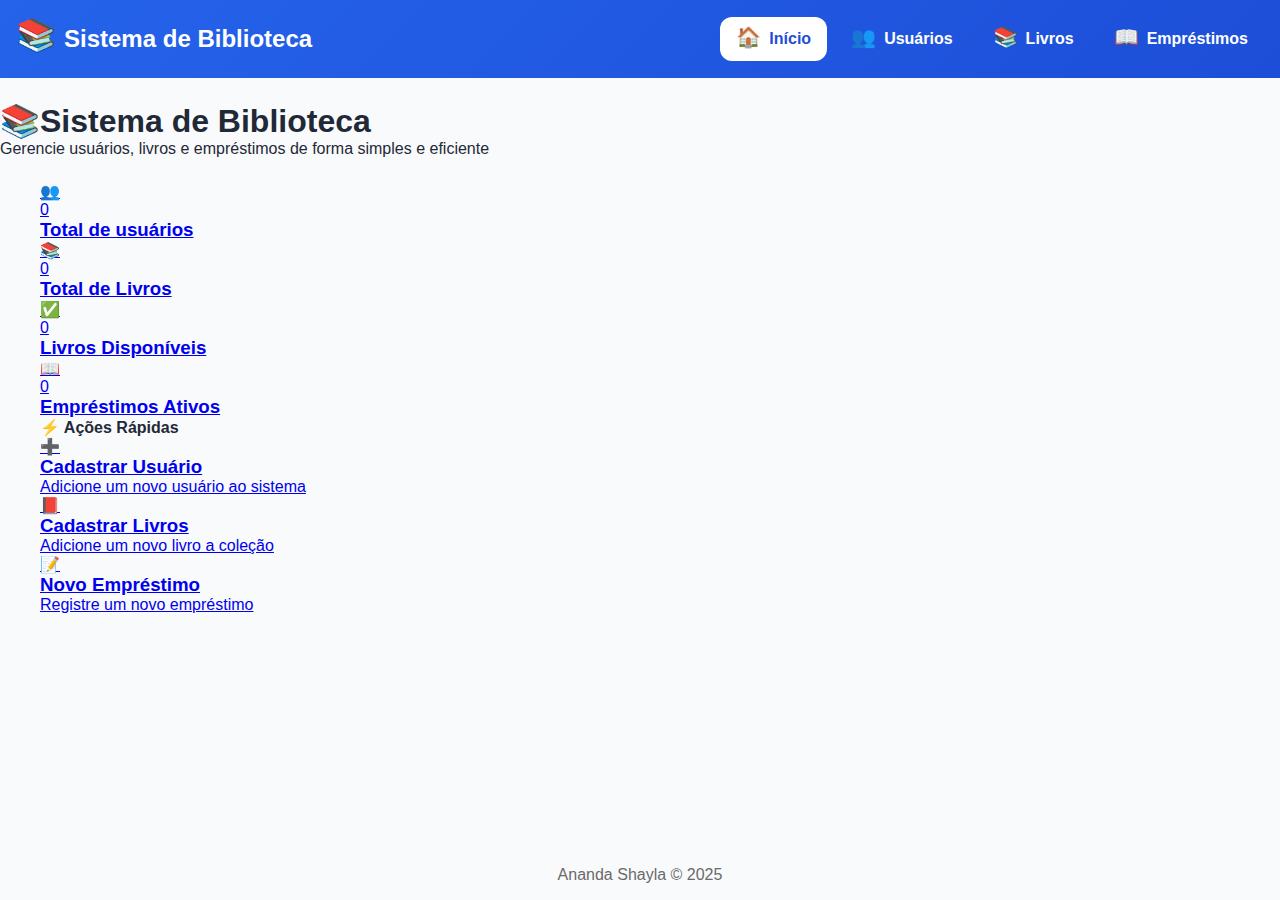
<file: index.html>
<!DOCTYPE html>
<html lang="pt-BR">
<head>
    <meta charset="UTF-8">
    <meta name="viewport" content="width=device-width, initial-scale=1.0">
    <title>Sistema de Biblioteca</title>
    <link rel="stylesheet" href="./css/variables.css">
    <link rel="stylesheet" href="./css/nav.css">
    <link rel="stylesheet" href="./css/style.css">
</head>
<body>
    <nav>
        <div class="navbar">
            <div class="nav-title">
                <span class="nav-icon">📚</span>
                <h1 class="nav-text">Sistema de Biblioteca</h1>
            </div>
            <div class="nav-links">
                <a href="index.html" class="nav-link active"><span>🏠</span> Início</a>
                <a href="./pages/users.html" class="nav-link"><span>👥</span> Usuários</a>
                <a href="./pages/books.html" class="nav-link"><span>📚</span> Livros</a>
                <a href="./pages/loans.html" class="nav-link"><span>📖</span> Empréstimos</a>
            </div>
        </div>
    </nav>

    <header>
        <h1 class="header-title"><span>📚</span>Sistema de Biblioteca</h1>
        <p class="header-subtitle">Gerencie usuários, livros e empréstimos de forma simples e eficiente</p>
    </header>

    <main>
        <div class="main-content">
            <section class="stats-section">
                <a href="./pages/users.html" class="stat-card stat-user">
                    <div class="stat-content">
                        <span>👥</span>
                        <p class="stat-value" id="totalUsers">0</p>
                    </div>
                    <h3 class="stat-text">Total de usuários</h3>
                </a>
                <a href="./pages/books.html" class="stat-card stat-books">
                    <div class="stat-content">
                        <span>📚</span>
                        <p class="stat-value" id="totalBooks">0</p>
                    </div>
                    <h3 class="stat-text">Total de Livros</h3>
                </a>
                <a href="./pages/books.html" class="stat-card stat-available">
                    <div class="stat-content">
                        <span>✅</span>
                        <p class="stat-value" id="booksAvailable">0</p>
                    </div>
                    <h3 class="stat-text">Livros Disponíveis</h3>
                </a>
                <a href="./pages/loans.html" class="stat-card stat-loans">
                    <div class="stat-content">
                        <span>📖</span>
                        <p class="stat-value" id="activeLoans">0</p>
                    </div>
                    <h3 class="stat-text">Empréstimos Ativos</h3>
                </a>
            </section>

            <section class="quick-actions">
                <h2 class="section-title">⚡ Ações Rápidas</h2>
                <div class="action-cards">
                    <a href="./pages/users.html" class="action-card action-users">
                        <span>➕</span>
                        <h3 class="action-title">Cadastrar Usuário</h3>
                        <p class="action-description">Adicione um novo usuário ao sistema</p>
                    </a>
                    <a href="./pages/books.html" class="action-card action-books">
                        <span>📕</span>
                        <h3 class="action-title">Cadastrar Livros</h3>
                        <p class="action-description">Adicione um novo livro a coleção</p>
                    </a>
                    <a href="./pages/loans.html" class="action-card action-loans">
                        <span>📝</span>
                        <h3 class="action-title">Novo Empréstimo</h3>
                        <p class="action-description">Registre um novo empréstimo</p>
                    </a>
                </div>
            </section>
        </div>
    </main>

    <footer>
        <p><a href="https://shaylakumari.github.io/Portfolio/#home" target="_blank">Ananda Shayla</a> &copy; 2025</p>
    </footer>
</body>
</html>
</file>
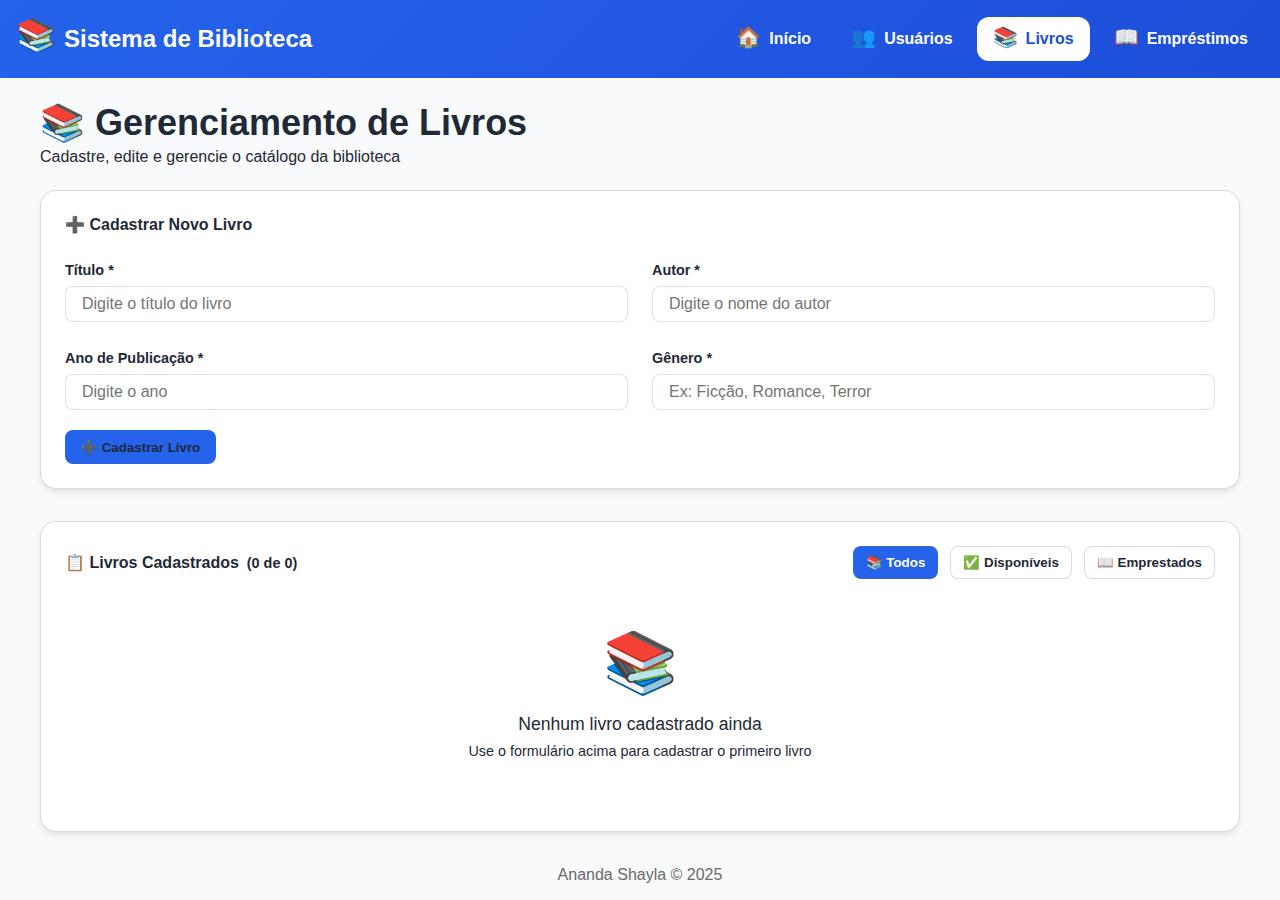
<file: pages/books.html>
<!DOCTYPE html>
<html lang="pt-BR">
<head>
    <meta charset="UTF-8">
    <meta name="viewport" content="width=device-width, initial-scale=1.0">
    <title>Sistema de Biblioteca</title>
    <link rel="stylesheet" href="../css/variables.css">
    <link rel="stylesheet" href="../css/nav.css">
    <link rel="stylesheet" href="../css/style.css">
</head>
<body>
    <nav>
        <div class="navbar">
            <div class="nav-title">
                <span class="nav-icon">📚</span>
                <h1 class="nav-text">Sistema de Biblioteca</h1>
            </div>
            <div class="nav-links">
                <a href="../index.html" class="nav-link"><span>🏠</span> Início</a>
                <a href="./users.html" class="nav-link"><span>👥</span> Usuários</a>
                <a href="./books.html" class="nav-link active"><span>📚</span> Livros</a>
                <a href="./loans.html" class="nav-link"><span>📖</span> Empréstimos</a>
            </div>
        </div>
    </nav>

    <main>
        <div class="main-content">
            <header>
                <h1 class="page-title">📚 Gerenciamento de Livros</h1>
                <p class="page-subtitle">Cadastre, edite e gerencie o catálogo da biblioteca</p>
            </header>

            <section class="form-section">
                <h2 class="section-title">➕ Cadastrar Novo Livro</h2>
                <form id="formBook" class="form">
                    <div class="form-row">
                        <div class="form-group">
                            <label for="title">Título *</label>
                            <input type="text" id="title" class="form-input" placeholder="Digite o título do livro" required>
                        </div>
                        <div class="form-group">
                            <label for="author">Autor *</label>
                            <input type="text" id="author" class="form-input" placeholder="Digite o nome do autor" required>
                        </div>
                    </div>
                    <div class="form-row">
                        <div class="form-group">
                            <label for="year">Ano de Publicação *</label>
                            <input type="number" id="year" class="form-input" placeholder="Digite o ano" min="1000" max="2100" required>
                        </div>
                        <div class="form-group">
                            <label for="genre">Gênero *</label>
                            <input type="text" id="genre" class="form-input" placeholder="Ex: Ficção, Romance, Terror" required>
                        </div>
                    </div>
                    <button type="submit" class="btn btn-primary" id="btnSubmit">
                        ➕ Cadastrar Livro
                    </button>
                </form>
            </section>

            <section class="list-section">
                <div class="list-header">
                    <h2 class="section-title">
                        📋 Livros Cadastrados
                        <span class="list-count"><span id="totalBooks">0</span></span>
                    </h2>
                    
                    <div class="filter-buttons">
                        <button class="btn-filter active" data-filter="all">📚 Todos</button>
                        <button class="btn-filter" data-filter="available">✅ Disponíveis</button>
                        <button class="btn-filter" data-filter="borrowed">📖 Emprestados</button>
                    </div>
                </div>

                <div id="listBooks" class="data-list"></div>
                <div id="emptyState" class="empty-state">
                    <p class="empty-icon">📚</p>
                    <p class="empty-text">Nenhum livro cadastrado ainda</p>
                    <p class="empty-subtext">Use o formulário acima para cadastrar o primeiro livro</p>
                </div>
            </section>
        </div>
    </main>

    <footer>
        <p><a href="https://shaylakumari.github.io/Portfolio/#home" target="_blank">Ananda Shayla</a> &copy; 2025</p>
    </footer>

    <script src="../js/books.js"></script>
</body>
</html>
</file>
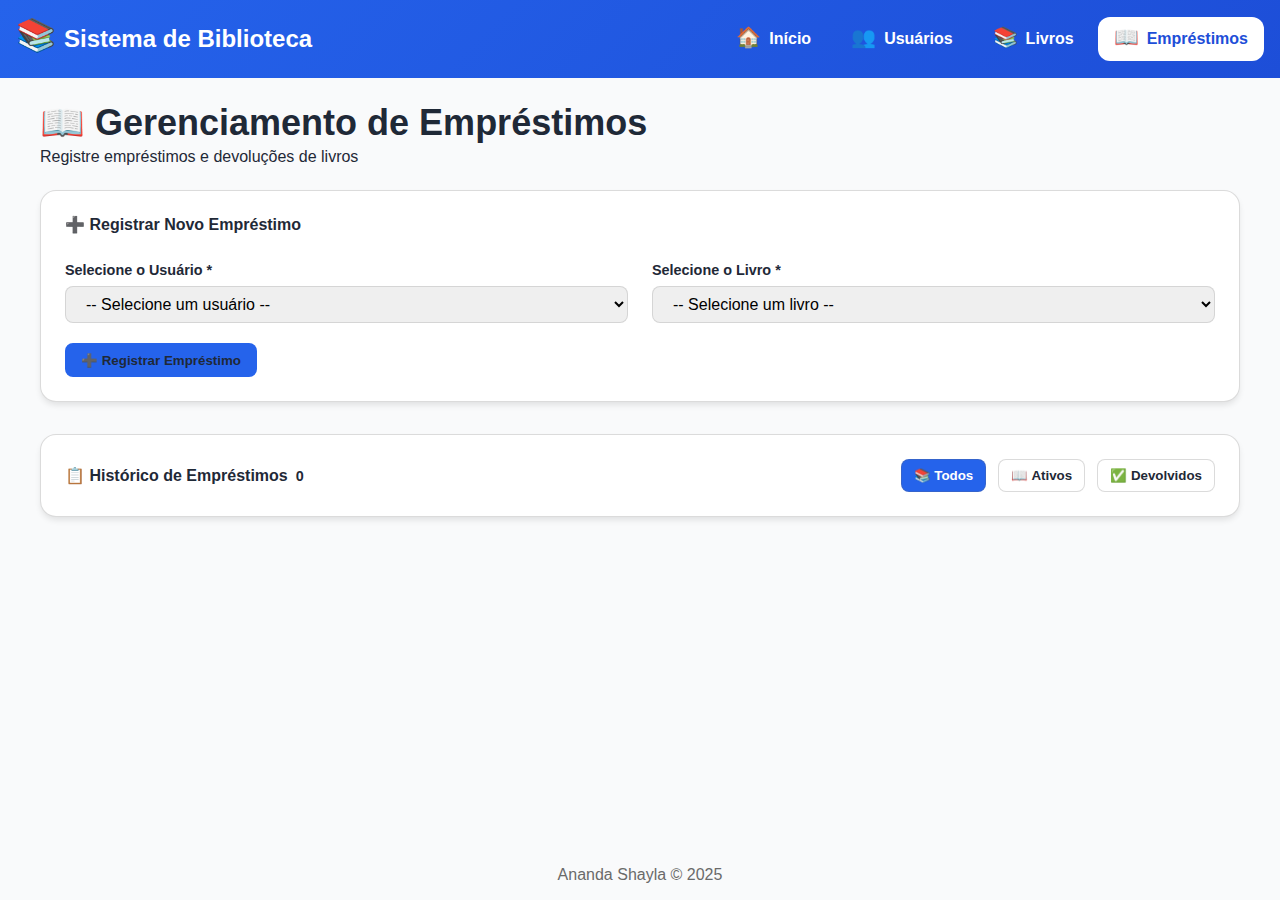
<file: pages/loans.html>
<!DOCTYPE html>
<html lang="pt-BR">
<head>
    <meta charset="UTF-8">
    <meta name="viewport" content="width=device-width, initial-scale=1.0">
    <title>Sistema de Biblioteca</title>
    <link rel="stylesheet" href="../css/variables.css">
    <link rel="stylesheet" href="../css/nav.css">
    <link rel="stylesheet" href="../css/style.css">
</head>
<body>
    <nav>
        <div class="navbar">
            <div class="nav-title">
                <span class="nav-icon">📚</span>
                <h1 class="nav-text">Sistema de Biblioteca</h1>
            </div>
            <div class="nav-links">
                <a href="../index.html" class="nav-link"><span>🏠</span> Início</a>
                <a href="./users.html" class="nav-link"><span>👥</span> Usuários</a>
                <a href="./books.html" class="nav-link"><span>📚</span> Livros</a>
                <a href="./loans.html" class="nav-link active"><span>📖</span> Empréstimos</a>
            </div>
        </div>
    </nav>

    <main>
        <div class="main-content">
            <header>
                <h1 class="page-title">📖 Gerenciamento de Empréstimos</h1>
                <p class="page-subtitle">Registre empréstimos e devoluções de livros</p>
            </header>

            <section class="form-section">
                <h2 class="section-title">➕ Registrar Novo Empréstimo</h2>
                <form id="formLoans" class="form">
                    <div class="form-row">
                        <div class="form-group">
                            <label for="userId">Selecione o Usuário *</label>
                            <select id="userId" class="form-select" required>
                                <option value="">-- Selecione um usuário --</option>
                            </select>
                        </div>
                        <div class="form-group">
                            <label for="bookId">Selecione o Livro *</label>
                            <select id="bookId" class="form-select" required>
                                <option value="">-- Selecione um livro --</option>
                            </select>
                        </div>
                    </div>
                    <button type="submit" class="btn btn-primary" id="btnSubmit">
                        ➕ Registrar Empréstimo
                    </button>
                </form>
            </section>

            <section class="list-section">
                <div class="list-header">
                    <h2 class="section-title">
                        📋 Histórico de Empréstimos
                        <span class="list-count"><span id="totalLoans">0</span></span>
                    </h2>
                    <div class="filter-buttons">
                        <button class="btn-filter active" data-filter="all">📚 Todos</button>
                        <button class="btn-filter" data-filter="assets">📖 Ativos</button>
                        <button class="btn-filter" data-filter="returned">✅ Devolvidos</button>
                    </div>
                </div>

                <div id="listLoans" class="data-list"></div>
                <div id="emptyState" class="empty-state">
                    <p class="empty-icon">📖</p>
                    <p class="empty-text">Nenhum empréstimo registrado ainda</p>
                    <p class="empty-subtext">Use o formulário acima para registrar o primeiro empréstimo</p>
                </div>
            </section>
        </div>
    </main>

    <footer>
        <p><a href="https://shaylakumari.github.io/Portfolio/#home" target="_blank">Ananda Shayla</a> &copy; 2025</p>
    </footer>

    <script src="../js/loans.js"></script>

</body>
</html>
</file>
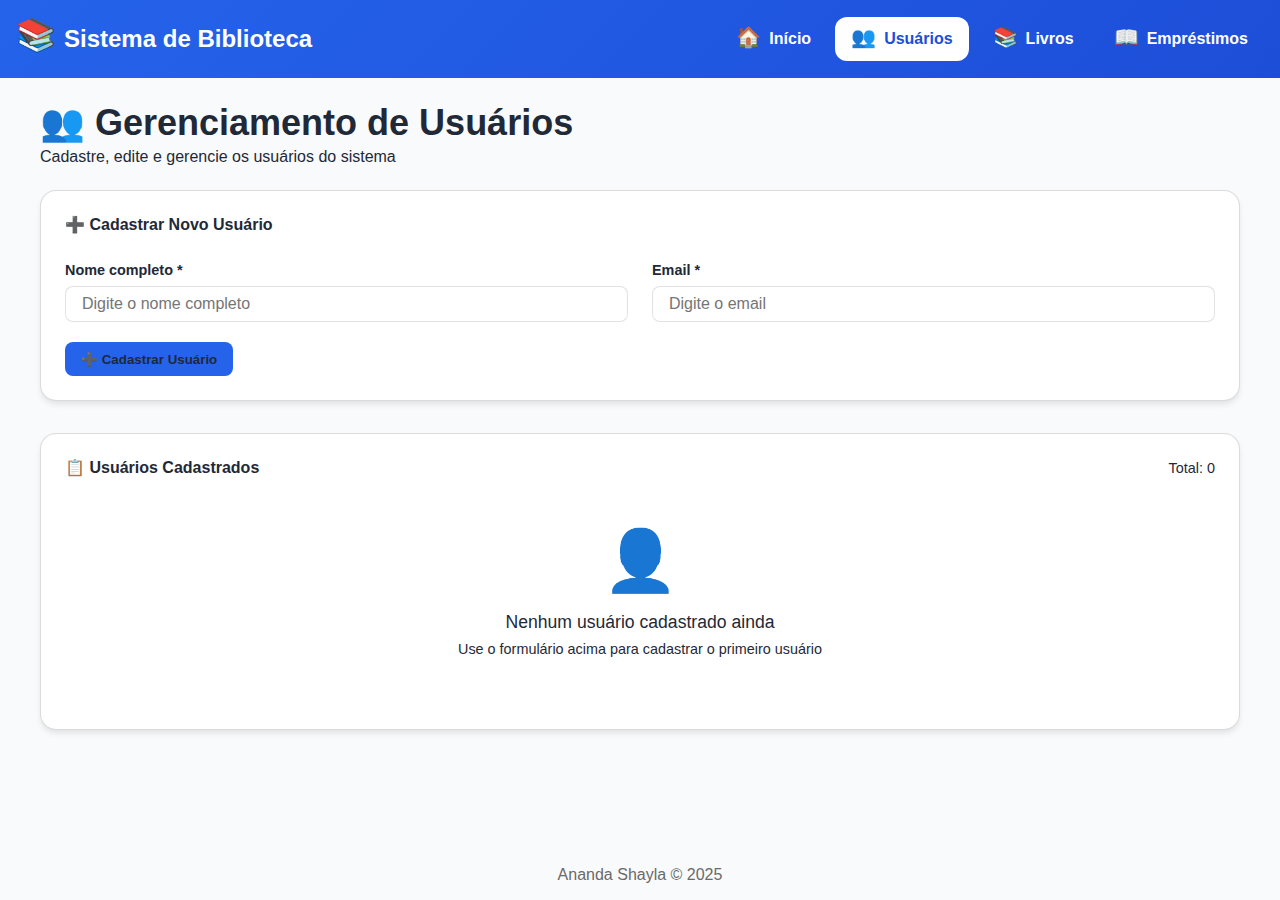
<file: pages/users.html>
<!DOCTYPE html>
<html lang="pt-BR">
<head>
    <meta charset="UTF-8">
    <meta name="viewport" content="width=device-width, initial-scale=1.0">
    <title>Sistema de Biblioteca</title>
    <link rel="stylesheet" href="../css/variables.css">
    <link rel="stylesheet" href="../css/nav.css">
    <link rel="stylesheet" href="../css/style.css">
</head>
<body>
    <nav>
        <div class="navbar">
            <div class="nav-title">
                <span class="nav-icon">📚</span>
                <h1 class="nav-text">Sistema de Biblioteca</h1>
            </div>
            <div class="nav-links">
                <a href="../index.html" class="nav-link"><span>🏠</span> Início</a>
                <a href="./users.html" class="nav-link active"><span>👥</span> Usuários</a>
                <a href="./books.html" class="nav-link"><span>📚</span> Livros</a>
                <a href="./loans.html" class="nav-link"><span>📖</span> Empréstimos</a>
            </div>
        </div>
    </nav>

    <main>
        <div class="main-content">
            <header>
                <h1 class="page-title">👥 Gerenciamento de Usuários</h1>
                <p class="page-subtitle">Cadastre, edite e gerencie os usuários do sistema</p>
            </header>

            <section class="form-section">
                <h2 class="section-title">➕ Cadastrar Novo Usuário</h2>
                <form id="formUser" class="form">
                    <div class="form-row">
                        <div class="form-group">
                            <label for="name">Nome completo *</label>
                            <input type="text" id="name" class="form-input" placeholder="Digite o nome completo" required>
                        </div>
                        <div class="form-group">
                            <label for="email">Email *</label>
                            <input type="email" id="email" class="form-input" placeholder="Digite o email" required>
                        </div>
                    </div>
                    <button type="submit" class="btn btn-primary" id="btnSubmit">
                        ➕ Cadastrar Usuário
                    </button>
                    <button type="button" class="btn btn-secundary" id="btnCancel" onclick="cancelEditUser()">
                        ❌ Cancelar
                    </button>
                </form>
            </section>

            <section class="list-section">
                <div class="list-header">
                    <h2 class="section-title">📋 Usuários Cadastrados</h2>
                    <span class="list-count">Total: <span id="totalUsers">0</span></span>
                </div>
                <div id="listUsers" class="data-list"></div>
                <div id="emptyState" class="empty-state">
                    <p class="empty-icon">👤</p>
                    <p class="empty-text">Nenhum usuário cadastrado ainda</p>
                    <p class="empty-subtext">Use o formulário acima para cadastrar o primeiro usuário</p>
                </div>
            </section>
        </div>
    </main>

    <footer>
        <p><a href="https://shaylakumari.github.io/Portfolio/#home" target="_blank">Ananda Shayla</a> &copy; 2025</p>
    </footer>

    <script src="../js/storage.js"></script>
    <script src="../js/users.js"></script>
    
</body>
</html>
</file>
<file: css/variables.css>
:root {
    --color-primary: #2563eb;
    --color-primary-dark: #1d4ed8;
    --color-primary-light: #3b82f6;

    --color-white: #ffffff;
    --color-gray-50: #f9fafb;
    --color-gray-800: #1f2937;

    --font-family: -apple-system, BlinkMacSystemFont, 'Segoe UI', Roboto, 'Helvetica Neue', Arial, sans-serif;
}
</file>
<file: css/nav.css>
* {
    margin: 0;
    padding: 0;
    box-sizing: border-box;
}

body {
    display: flex;
    flex-direction: column;
    font-family: var(--font-family);
    color: var(--color-gray-800);
    background-color: var(--color-gray-50);
    min-height: 100vh;
}

nav {
    background: linear-gradient(135deg, var(--color-primary) 0%, var(--color-primary-dark) 100%);
    color: var(--color-white);
    padding: 1rem 0;
    top: 0;
    z-index: 1000;
}

.navbar {
    display: flex;
    justify-content: space-between;
    align-items: center;
    gap: 1rem;
    max-width: 1400px;
    margin: 0 auto;
    padding: 0 1rem;
}

.nav-title {
    display: flex;
    align-items: center;
    gap: 0.50rem;
    font-size: 0.75rem;
    font-weight: bold;
}

.nav-icon {
    font-size: 2rem;
    margin-bottom: 0.50rem;
}

.nav-links {
    display: flex;
    gap: 0.5rem;
}

.nav-links span {
    font-size: 1.25rem;
    margin-bottom: 0.25rem;
}

.nav-link {
    display: flex;
    align-items: center;
    color: var(--color-white);
    text-decoration: none;
    gap: 0.5rem;
    padding: 0.5rem 1rem;
    border-radius: 0.75rem;
    transition: all 0.3s ease;
    font-size: 1rem;
    font-weight: 600;
}

.nav-link:hover {
    background-color: var(--color-primary);
}

.nav-link.active {
    color: var(--color-primary-dark);
    background-color: var(--color-white);
}

/* FOOTER */
footer {
    text-align: center;
    margin: 2rem 0 1rem 0;
    color: #6A6A6A;
}

footer a {
    text-decoration: none;
    color: #6A6A6A;
}
</file>
<file: css/style.css>
/* MAIN */
main {
    flex: 1;
}

.main-content {
    max-width: 1200px;
    margin: 0 auto;
}

/* HEADER */
header {
    padding: 1.5rem 0;
}

.page-title {
    font-size: 2.25rem;
}

.page-subtitle {
    color: var(--color-gray-600);
    margin-top: 0.25rem;
}

/* SECTION - FORM */
.form-section {
    background-color: var(--color-white);
    border-radius: 1rem;
    box-shadow: 0 4px 6px -1px rgba(0, 0, 0, 0.1);
    border: 1px solid #6a6a6a3d;
    padding: 1.5rem;
}

.section-title {
    display: flex;
    align-items: center;
    gap: 0.5rem;
    font-size: 1rem;
    font-weight: 600;
}

.form-row {
    display: grid;
    grid-template-columns: repeat(auto-fit, minmax(250px, 1fr));
    gap: 1.5rem;
    margin: 1.75rem 0 1.25rem 0;
}

.form-group {
    display: flex;
    flex-direction: column;
}

.form-group label {
    font-weight: 600;
    color: var(--color-gray-700);
    font-size: 0.90rem;
    margin-bottom: 0.50rem;
}

.form-input, .form-select {
    padding: 0.50rem 1rem;
    border: 1px solid #6a6a6a31;
    border-radius: 0.5rem;
    font-family: var(--font-family);
    font-size: 1rem;
}

.btn {
    padding: 0.60rem 1rem;
    border: none;
    border-radius: 0.50rem;
    font-family: var(--font-family);
    font-weight: bold;
    color: var(--color-gray-200);
    background-color: var(--color-primary);
    cursor: pointer;
    transition: 0.3s;
}

.btn-primary:hover {
    background-color: var(--color-primary-dark);
}

.btn-secundary {
    display: none;
    color: var(--color-gray-800);
    font-weight: 600;
    background-color: var(--color-white);
    box-shadow: 0 1px 2px 0 rgba(0, 0, 0, 0.05);
    border: 1px solid var(--color-gray-200);
    margin-left: 0.5rem;
    transition: 0.3s;
}

.btn-secundary:hover {
    background-color: #6a6a6a1a;
}

/* SECTION - LIST */
.list-section {
    background-color: var(--color-white);
    border-radius: 1rem;
    box-shadow: 0 4px 6px -1px rgba(0, 0, 0, 0.1);
    border: 1px solid #6a6a6a3d;
    padding: 1.5rem;
    margin-top: 2rem;
}

.list-header {
    display: flex;
    justify-content: space-between;
    align-items: center;
}

.list-count {
    font-size: 0.90rem;
    color: var(--color-gray-400);
}

.list-table {
    width: 100%;
    padding: 1.5rem 0.5rem;
}

.list-table thead {
    background-color: var(--color-gray-50);
}

.list-table thead th {
    text-align: left;
    padding: 1rem;
    font-weight: 600;
    font-size: 0.75rem;
    color: var(--color-gray-500);
    border-bottom: 2px solid var(--color-gray-200);
}

.list-table thead th:last-child {
    text-align: right;
}

.list-table tbody td {
    padding: 1rem;
    font-size: 0.90rem;
    color: var(--color-gray-500);
    border-bottom: 1px solid var(--color-gray-200);
}

.list-table tbody tr td:first-child, #bold {
    font-weight: 500;
    color: var(--color-gray-800);
}

.list-table tbody tr td:last-child {
    text-align: right;
}

.list-table tbody tr td small {
    font-weight: 400;
    font-size: 0.75rem;
    color: var(--color-gray-500);
}

.btn-edit, .btn-delete {
    padding: 0.50rem 0.75rem;
    border-radius: 0.5rem;
    border: 1px solid var(--color-gray-200);
    background-color: var(--color-white);
    font-family: var(--font-family);
    font-size: 0.85rem;
    font-weight: 600;
    box-shadow: 0 1px 2px 0 rgba(0, 0, 0, 0.05);
    cursor: pointer;
    margin-left: 0.25rem;
    transition: 0.3s;
}

.btn-edit {
    color: var(--color-primary);
}

.btn-delete {
    color: red;
}

.btn-edit:hover {
    background-color: rgba(15, 143, 247, 0.123);
}

.btn-delete:hover {
    background-color: rgba(236, 0, 0, 0.13);
}

.empty-state {
    text-align: center;
    padding: 3rem 0;
    display: none;
}

.empty-state.show {
    display: block;
} 

.empty-icon {
    font-size: 3.75rem;
    margin-bottom: 1rem;
}

.empty-text {
    font-size: 1.10rem;
    color: var(--color-gray-600);
    margin-bottom: 0.5rem;
}

.empty-subtext {
    font-size: 0.90rem;
    color: var(--color-gray-400);
}

.filter-buttons {
    display: flex;
    gap: 0.75rem;
}

.btn-filter, .btn-confirm {
    padding: 0.50rem 0.75rem;
    border: none;
    border-radius: 0.50rem;
    font-family: var(--font-family);
    font-weight: 700;
    color: var(--color-gray-700);
    border: 1px solid #6a6a6a3d;
    background-color: var(--color-white);
    cursor: pointer;
    transition: 0.3s;
}

.btn-confirm {
    color: #00a63e;
    transition: 0.3s;
}

.btn-confirm:hover {
    background-color: #00a63d17;
}

.btn-filter:hover {
    background-color: var(--color-gray-200);
}

.btn-filter.active {
    background-color: var(--color-primary);
    color: var(--color-white);
}

.status {
    border-radius: 1rem;
    padding: 0.25rem 0.75rem;
    font-weight: 500;
}

.sts-borrowed {
    color: #9f2d00;
    background-color: rgba(240, 131, 6, 0.288);
}

.sts-success {
    color: #026630;
    background-color: rgba(6, 231, 6, 0.185);
}

/* NOTIFICATION  */
.notification {
    position: fixed;
    bottom: 3rem;
    right: 5rem;
    background-color: var(--color-white);
    box-shadow: 0 4px 6px -1px rgba(0, 0, 0, 0.1);
    border: 1px solid #6a6a6a3d;
    padding: 0.5rem 1rem;
    border-radius: 0.75rem;
    font-weight: 600;
    transition: all 0.3s ease;
    z-index: 9999;
    opacity: 0;
}

.notification.show {
    opacity: 1;
}

.notification.success {
    color: var(--color-success);
}

.notification.error {
    color: var(--color-error);
}
</file>
